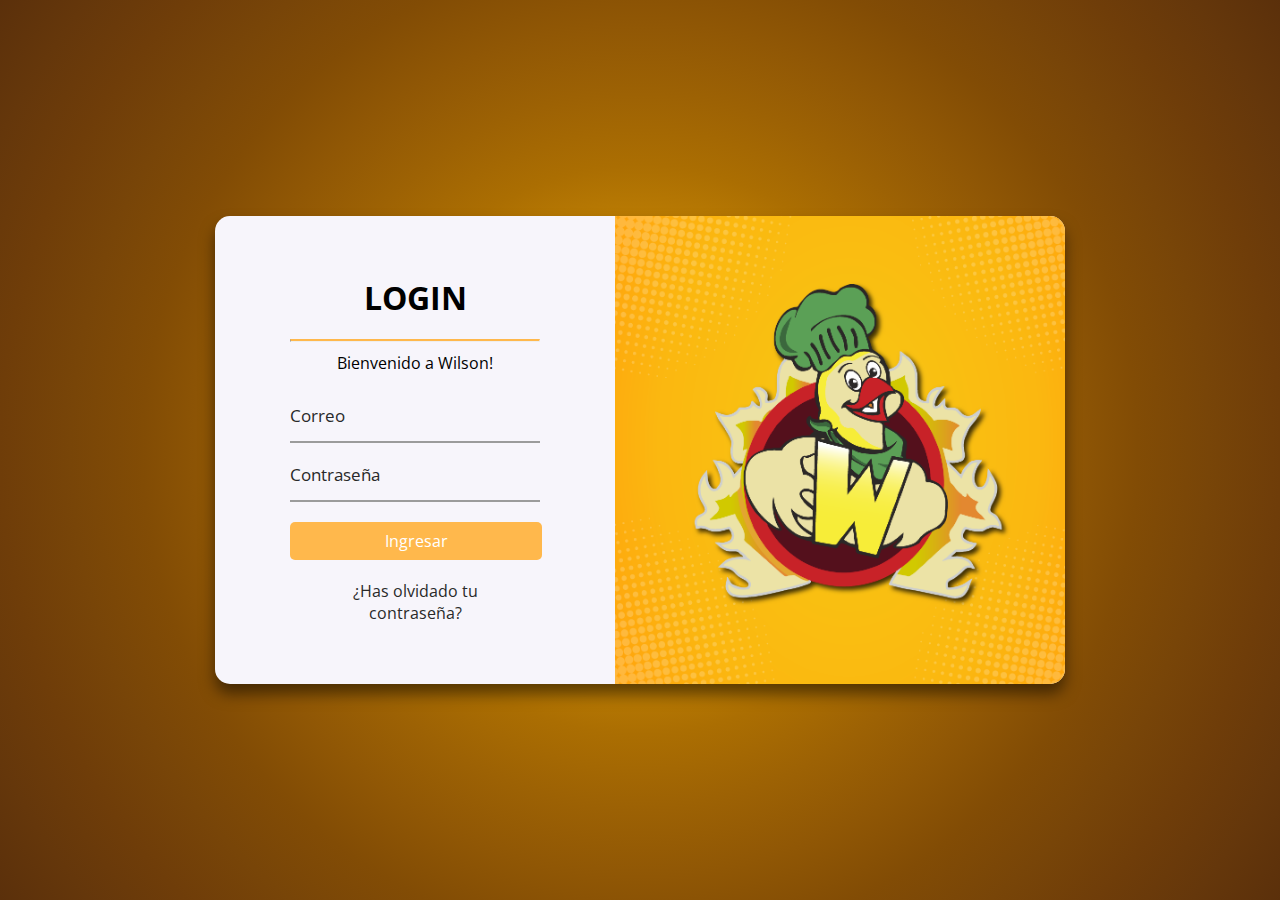
<file: login.html>
<!DOCTYPE html>
<html lang="es">
<head>
    <meta charset="UTF-8">
    <meta http-equiv="X-UA-Compatible" content="IE=edge">
    <link rel="stylesheet" href="css/estilos-Login.css">
    <link rel="icon" href="img/Sin-título-2.ico" type="Wilson-icon">
    <title>Login</title>
    <script src="js/funcion-login.js"></script>
</head>
<body>
    <div class="contenedor">
        <div class="login">
            <form>
                <h1>Login</h1>
                <hr>
                <p>Bienvenido a Wilson!</p>
                <div class="contenedor-item">
                    <input type="input" id="email" class="caja-texto" placeholder="Correo" required="">
                    <label for="name" class="label">Correo</label>
                </div>
                <div class="contenedor-item">
                    <input type="password" id="password" class="caja-texto" placeholder="Contraseña" required="">
                    <label for="name" class="label">Contraseña</label>
                </div>
                <button type="button" onclick="validarLogin()">Ingresar</button>
                
                <p class="texto-recuperar-contrasenia">
                    <a href="#">¿Has olvidado tu contraseña?</a>
                </p>
            </form>
        </div>
        <div class="imagen">
            <img src="img/login/pollo-Logo-Login.png">
        </div>
    </div>

</body>
</html>
</file>
<file: css/estilos-Login.css>
@import url('https://fonts.googleapis.com/css2?family=Open+Sans:wght@300;400;500;600&family=Titillium+Web:wght@200;300;400;600;700&display=swap');

* {
    margin: 0;
    padding: 0;
    box-sizing: border-box;
    font-family: 'Open Sans';
}

body {
    display: flex;
    justify-content: center;
    align-items: center;
    min-height: 100vh;
    background-color: #454545;
    background-image: radial-gradient(circle, #fbbc0e, #e8a70a, #d49407, #bf8004, #ab6e02, #9d6204, #905705, #824c05, #784508, #6f3d09, #65370b, #5b300b);
}

.contenedor {
    width: 100%;
    display: flex;
    max-width: 850px;
    background: #F7F5FB;
    border-radius: 15px;
    box-shadow: 0 10px 15px rgba(0, 0, 0, 0.5);
}
.login {
    width: 400px;
}

form {
    width: 250px;
    margin: 60px auto;
}

h1 {
    margin: 20px;
    text-align: center;
    font-weight: bolder;
    text-transform: uppercase;
}

p {
    text-align: center;
    margin: 10px;
}

hr {
    border-top: 2px solid #FFB84C;
}

.imagen img {
    width: 450px;
    height: 100%;
    border-top-right-radius: 15px;
    border-bottom-right-radius: 15px;
}
/*--------------------------------------*/
.contenedor-item {
    position: relative;
    padding: 20px 0 0;
    width: 100%;
    max-width: 250px;
}

.caja-texto {
    font-family: inherit;
    width: 100%;
    border: none;
    border-bottom: 2px solid #9b9b9b;
    outline: 0;
    font-size: 17px;
    color: #292929;
    padding: 7px 0;
    background: transparent;
    transition: border-color 0.2s;
}

.caja-texto::placeholder {
    color: transparent;
}

.caja-texto:placeholder-shown~.label {
    font-size: 17px;
    cursor: text;
    top: 20px;
}

.label {
    position: absolute;
    top: 0;
    display: block;
    transition: 0.2s;
    font-size: 17px;
    color: #292929;
    pointer-events: none;
}

.caja-texto:focus {
    padding-bottom: 6px;
    font-weight: 700;
    border-width: 3px;
    border-image: linear-gradient(to right, #E57C23, #FFB84C);
    border-image-slice: 1;
}

.caja-texto:focus~.label {
    position: absolute;
    top: 0;
    display: block;
    transition: 0.2s;
    font-size: 17px;
    color: #292929;
    font-weight: 700;
}
/*reset input*/
.caja-texto:required,
.caja-texto:invalid {
    box-shadow: none;
}
/*--------------------------------------*/

.btn-ingresar {
    text-decoration: none;
}

button {
    border: none;
    outline: none;
    padding: 8px;
    width: 252px;
    color: #fff;
    font-size: 16px;
    cursor: pointer;
    margin-top: 20px;
    border-radius: 5px;
    background: #FFB84C;
}

button:hover {
    letter-spacing: 3px;
    background-color: hsl(44deg 97% 63%);
    color: hsl(0, 0%, 100%);
    box-shadow: rgb(255 184 76) 0px 7px 29px 0px;
}

button:active {
    letter-spacing: 3px;
    background-color: hsl(44deg 97% 63%);
    color: hsl(0, 0%, 100%);
    box-shadow: rgb(255 184 76) 0px 0px 0px 0px;
    transform: translateY(10px);
    transition: 100ms;
}

.texto-recuperar-contrasenia {
    margin: 20px;
}

.texto-recuperar-contrasenia a {
    color: #292929;
    text-decoration: none;
}

@media screen and (max-width: 918px) {
    .contenedor {
        width: auto;
        position: relative;
    }

    .contenedor .imagen {
        border-radius: 50%;
        width: 100px;
        height: 100px;
        overflow: hidden;
        position: absolute;
        top: -50px;
        left: 150px;
    }

    .imagen img {
        width: 100%;
        height: auto;
        display: block;
    }
}
</file>
